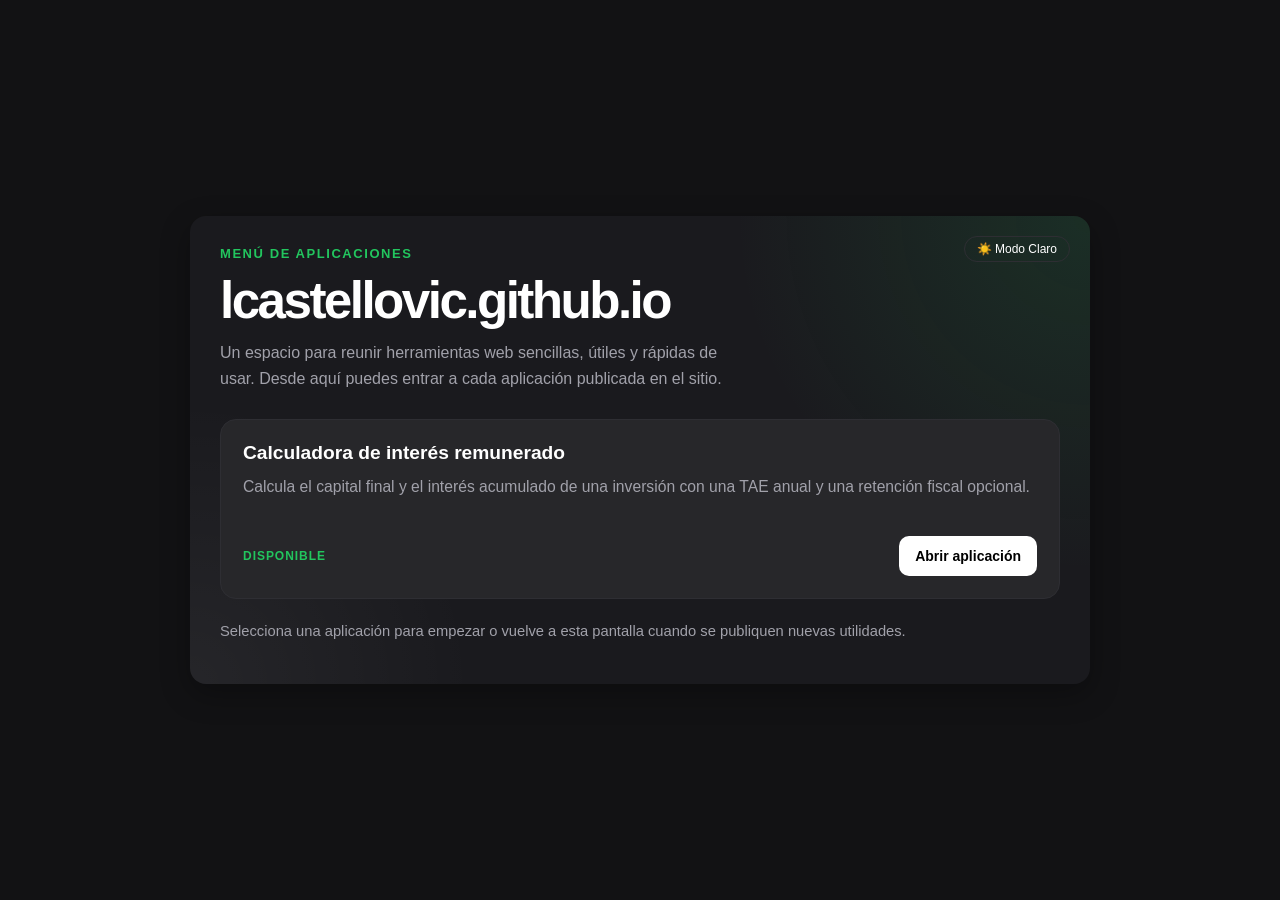
<file: index.html>
<!DOCTYPE html>
<html lang="es">

<head>
    <meta charset="UTF-8">
    <meta name="viewport" content="width=device-width, initial-scale=1.0">
    <link rel="icon" type="image/x-icon" href="favicon.ico">
    <title>LCV Apps | Aplicaciones</title>
    <link rel="stylesheet" href="styles.css">
    <style>
        body {
            align-items: center;
        }

        .container {
            max-width: 900px;
        }

        .hero {
            position: relative;
            z-index: 1;
            display: grid;
            gap: 14px;
            margin-bottom: 28px;
        }

        .eyebrow {
            color: var(--accent-green);
            font-size: 13px;
            font-weight: 700;
            letter-spacing: 0.12em;
            text-transform: uppercase;
        }

        h1 {
            margin: 0;
            font-size: clamp(2rem, 4vw, 3.2rem);
            line-height: 1;
            letter-spacing: -0.05em;
        }

        .subtitle {
            margin: 0;
            max-width: 58ch;
            color: var(--text-muted);
            font-size: 1rem;
            line-height: 1.6;
        }

        .apps-grid {
            position: relative;
            z-index: 1;
            display: grid;
            grid-template-columns: repeat(auto-fit, minmax(280px, 1fr));
            gap: 16px;
            margin-top: 24px;
        }

        .app-card {
            background: var(--card-bg);
            border: 1px solid var(--border-color);
            border-radius: 16px;
            padding: 22px;
            min-height: 180px;
            display: flex;
            flex-direction: column;
            justify-content: space-between;
            transition: transform 0.2s ease, background-color 0.2s ease, border-color 0.2s ease;
        }

        .app-card:hover {
            transform: translateY(-3px);
            background: var(--card-hover);
            border-color: rgba(34, 197, 94, 0.35);
        }

        .app-card h2 {
            margin: 0 0 10px 0;
            font-size: 1.2rem;
        }

        .app-card p {
            margin: 0;
            color: var(--text-muted);
            line-height: 1.6;
            font-size: 0.98rem;
        }

        .card-footer {
            display: flex;
            align-items: center;
            justify-content: space-between;
            gap: 12px;
            margin-top: 18px;
        }

        .status {
            font-size: 12px;
            color: var(--accent-green);
            font-weight: 700;
            letter-spacing: 0.08em;
            text-transform: uppercase;
        }

        .btn-link {
            display: inline-flex;
            align-items: center;
            justify-content: center;
            gap: 8px;
            text-decoration: none;
            background-color: var(--btn-bg);
            color: var(--btn-text);
            border: none;
            padding: 12px 16px;
            font-size: 14px;
            font-weight: 700;
            border-radius: 10px;
            transition: background-color 0.2s, transform 0.2s;
            white-space: nowrap;
        }

        .btn-link:hover {
            background-color: var(--btn-hover);
            transform: translateY(-1px);
        }

        .footer-note {
            position: relative;
            z-index: 1;
            margin-top: 24px;
            color: var(--text-muted);
            font-size: 0.92rem;
        }

        @media (max-width: 640px) {
            .card-footer {
                flex-direction: column;
                align-items: flex-start;
            }

            .btn-link {
                width: 100%;
            }
        }
    </style>
</head>

<body>
    <div class="container">
        <button class="theme-toggle" onclick="toggleTheme()" id="themeBtn">☀️ Modo Claro</button>

        <section class="hero">
            <span class="eyebrow">Menú de aplicaciones</span>
            <h1>lcastellovic.github.io</h1>
            <p class="subtitle">Un espacio para reunir herramientas web sencillas, útiles y rápidas de usar. Desde aquí
                puedes entrar a cada aplicación publicada en el sitio.</p>
        </section>

        <section class="apps-grid" aria-label="Aplicaciones disponibles">
            <article class="app-card">
                <div>
                    <h2>Calculadora de interés remunerado</h2>
                    <p>Calcula el capital final y el interés acumulado de una inversión con una TAE anual y una
                        retención fiscal opcional.</p>
                </div>
                <div class="card-footer">
                    <span class="status">Disponible</span>
                    <a class="btn-link" href="Calculadora_interes_remunerado.html">Abrir aplicación</a>
                </div>
            </article>
        </section>

        <p class="footer-note">Selecciona una aplicación para empezar o vuelve a esta pantalla cuando se publiquen
            nuevas
            utilidades.</p>
    </div>

    <script>
        function toggleTheme() {
            const body = document.body;
            const btn = document.getElementById('themeBtn');
            body.classList.toggle('light-mode');

            if (body.classList.contains('light-mode')) {
                btn.innerText = "🌙 Modo Oscuro";
            } else {
                btn.innerText = "☀️ Modo Claro";
            }
        }
    </script>
</body>

</html>
</file>
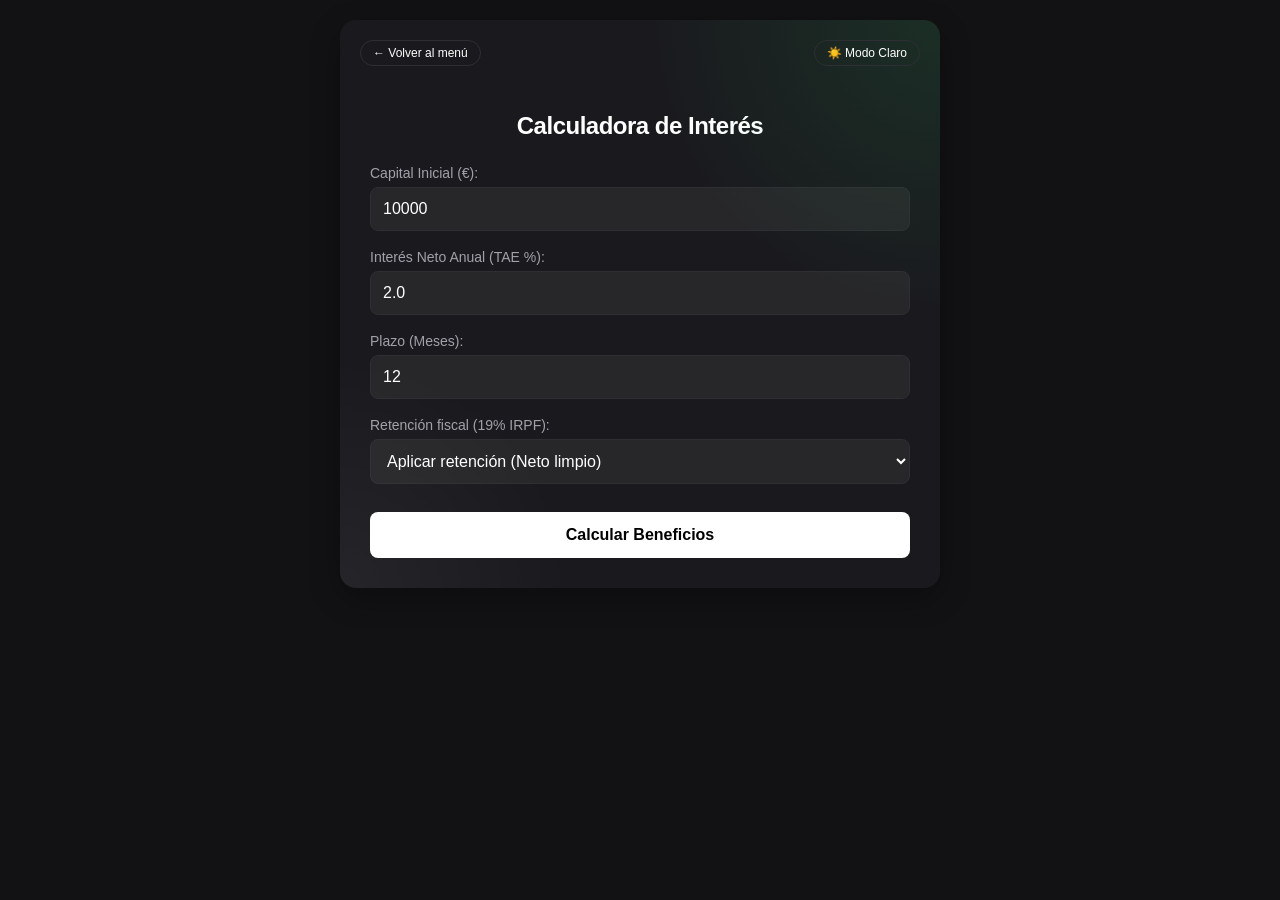
<file: Calculadora_interes_remunerado.html>
<!DOCTYPE html>
<html lang="es">

<head>
    <meta charset="UTF-8">
    <meta name="viewport" content="width=device-width, initial-scale=1.0">
    <title>Calculadora de Interés Compuesto</title>
    <link rel="stylesheet" href="styles.css">
    <style>
        body {
            justify-content: center;
            align-items: flex-start;
        }

        .container {
            max-width: 600px;
            width: 100%;
            padding-top: 72px;
        }

        .back-link {
            left: 20px;
            text-decoration: none;
        }

        h2 {
            text-align: center;
            margin-bottom: 25px;
            font-weight: 700;
            letter-spacing: -0.5px;
        }

        .input-group {
            margin-bottom: 18px;
        }

        label {
            display: block;
            margin-bottom: 6px;
            font-weight: 500;
            font-size: 14px;
            color: var(--text-muted);
        }

        input,
        select {
            width: 100%;
            padding: 12px;
            background-color: var(--input-bg);
            border: 1px solid var(--border-color);
            color: var(--text-main);
            border-radius: 8px;
            box-sizing: border-box;
            font-size: 16px;
            transition: border-color 0.2s;
        }

        input:focus,
        select:focus {
            outline: none;
            border-color: var(--text-muted);
        }

        button.btn-calc {
            width: 100%;
            background-color: var(--btn-bg);
            color: var(--btn-text);
            border: none;
            padding: 14px;
            font-size: 16px;
            font-weight: 600;
            border-radius: 8px;
            cursor: pointer;
            margin-top: 10px;
            transition: background-color 0.2s;
        }

        button.btn-calc:hover {
            background-color: var(--btn-hover);
        }

        .results {
            margin-top: 25px;
            padding: 20px;
            background-color: var(--input-bg);
            border-radius: 10px;
            border-left: 4px solid var(--accent-green);
        }

        .results p {
            margin: 8px 0;
            font-size: 16px;
        }

        .highlight {
            font-weight: 700;
            font-size: 20px;
            color: var(--accent-green);
        }

        table {
            width: 100%;
            border-collapse: collapse;
            margin-top: 25px;
            font-size: 14px;
        }

        th,
        td {
            padding: 12px;
            text-align: left;
            border-bottom: 1px solid var(--border-color);
        }

        th {
            background-color: var(--table-header);
            color: var(--text-muted);
            font-weight: 600;
        }

        td {
            color: var(--text-main);
        }

        .table-wrap {
            position: relative;
            z-index: 1;
        }

        @media (max-width: 640px) {
            .container {
                padding-top: 68px;
            }
        }
    </style>
</head>

<body>

    <div class="container">
        <a class="back-link" href="index.html">← Volver al menú</a>
        <button class="theme-toggle" onclick="toggleTheme()" id="themeBtn">☀️ Modo Claro</button>
        <h2>Calculadora de Interés</h2>

        <div class="input-group">
            <label for="capital">Capital Inicial (€):</label>
            <input type="number" id="capital" value="10000" step="100">
        </div>

        <div class="input-group">
            <label for="interes">Interés Neto Anual (TAE %):</label>
            <input type="number" id="interes" value="2.0" step="0.01">
        </div>

        <div class="input-group">
            <label for="meses">Plazo (Meses):</label>
            <input type="number" id="meses" value="12" min="1">
        </div>

        <div class="input-group">
            <label for="impuestos">Retención fiscal (19% IRPF):</label>
            <select id="impuestos">
                <option value="si">Aplicar retención (Neto limpio)</option>
                <option value="no">Sin retención (Bruto)</option>
            </select>
        </div>

        <button class="btn-calc" onclick="calcularInteres()">Calcular Beneficios</button>

        <div class="results" id="resultado-resumen" style="display:none;">
            <p>Capital Final: <span id="res-final" class="highlight">0.00 €</span></p>
            <p>Total Intereses Ganados: <span id="res-beneficios" style="font-weight:600;">0.00 €</span></p>
        </div>

        <div class="table-wrap">
            <table id="tabla-meses" style="display:none;">
                <thead>
                    <tr>
                        <th>Mes</th>
                        <th>Saldo Inicial</th>
                        <th>Interés Ganado</th>
                        <th>Saldo Final</th>
                    </tr>
                </thead>
                <tbody id="tabla-cuerpo">
                    <!-- Dinámico -->
                </tbody>
            </table>
        </div>
    </div>

    <script>
        // Función para cambiar entre modo oscuro y claro
        function toggleTheme() {
            const body = document.body;
            const btn = document.getElementById('themeBtn');
            body.classList.toggle('light-mode');

            if (body.classList.contains('light-mode')) {
                btn.innerText = "🌙 Modo Oscuro";
            } else {
                btn.innerText = "☀️ Modo Claro";
            }
        }

        // Lógica de cálculo financiero
        function calcularInteres() {
            let capitalInicial = parseFloat(document.getElementById('capital').value);
            let tae = parseFloat(document.getElementById('interes').value) / 100;
            let meses = parseInt(document.getElementById('meses').value);
            let aplicarImpuestos = document.getElementById('impuestos').value === 'si';

            if (isNaN(capitalInicial) || isNaN(tae) || isNaN(meses) || meses <= 0) {
                alert("Por favor, introduce valores válidos.");
                return;
            }

            // Interés mensual compuesto equivalente
            let tasaMensual = Math.pow(1 + tae, 1 / 12) - 1;
            let saldoActual = capitalInicial;
            let totalInteresGanado = 0;

            let cuerpoTabla = document.getElementById('tabla-cuerpo');
            cuerpoTabla.innerHTML = "";

            for (let i = 1; i <= meses; i++) {
                let saldoInicialMes = saldoActual;
                let interesMesBruto = saldoInicialMes * tasaMensual;
                let interesMesEfectivo = aplicarImpuestos ? interesMesBruto * 0.81 : interesMesBruto;

                saldoActual += interesMesEfectivo;
                totalInteresGanado += interesMesEfectivo;

                let fila = `<tr>
            <td>Mes ${i}</td>
            <td>${saldoInicialMes.toLocaleString('es-ES', { minimumFractionDigits: 2, maximumFractionDigits: 2 })} €</td>
            <td style="color: var(--accent-green)">+${interesMesEfectivo.toLocaleString('es-ES', { minimumFractionDigits: 2, maximumFractionDigits: 2 })} €</td>
            <td><strong>${saldoActual.toLocaleString('es-ES', { minimumFractionDigits: 2, maximumFractionDigits: 2 })} €</strong></td>
        </tr>`;
                cuerpoTabla.innerHTML += fila;
            }

            // Actualizar textos finales formateados con separadores de miles estilo ES
            document.getElementById('res-final').innerText = saldoActual.toLocaleString('es-ES', { minimumFractionDigits: 2, maximumFractionDigits: 2 }) + " €";
            document.getElementById('res-beneficios').innerText = totalInteresGanado.toLocaleString('es-ES', { minimumFractionDigits: 2, maximumFractionDigits: 2 }) + " €";

            document.getElementById('resultado-resumen').style.display = "block";
            document.getElementById('tabla-meses').style.display = "table";
        }
    </script>

</body>

</html>
</file>
<file: styles.css>
:root {
    --bg-body: #121214;
    --bg-container: #1a1a1e;
    --text-main: #ffffff;
    --text-muted: #a1a1aa;
    --border-color: #2e2e33;
    --btn-bg: #ffffff;
    --btn-text: #000000;
    --btn-hover: #e4e4e7;
    --accent-green: #22c55e;
    --card-bg: #27272a;
    --card-hover: #2f2f35;
    --input-bg: #27272a;
    --table-header: #27272a;
}

.light-mode {
    --bg-body: #f4f7f6;
    --bg-container: #ffffff;
    --text-main: #111111;
    --text-muted: #71717a;
    --border-color: #e4e4e7;
    --btn-bg: #000000;
    --btn-text: #ffffff;
    --btn-hover: #27272a;
    --accent-green: #16a34a;
    --card-bg: #f4f4f5;
    --card-hover: #e9e9ee;
    --input-bg: #ffffff;
    --table-header: #f4f4f5;
}

* {
    box-sizing: border-box;
}

body {
    font-family: '-apple-system', BlinkMacSystemFont, 'Segoe UI', Roboto, Helvetica, Arial, sans-serif;
    background-color: var(--bg-body);
    color: var(--text-main);
    margin: 0;
    min-height: 100vh;
    padding: 20px;
    display: flex;
    justify-content: center;
    transition: background-color 0.3s, color 0.3s;
}

.container {
    background-color: var(--bg-container);
    padding: 30px;
    border-radius: 16px;
    box-shadow: 0 10px 30px rgba(0, 0, 0, 0.3);
    width: 100%;
    position: relative;
    transition: background-color 0.3s;
    overflow: hidden;
}

.container::before {
    content: '';
    position: absolute;
    inset: 0;
    z-index: 0;
    background: radial-gradient(circle at top right, rgba(34, 197, 94, 0.12), transparent 35%),
        radial-gradient(circle at bottom left, rgba(255, 255, 255, 0.05), transparent 28%);
    pointer-events: none;
}

.theme-toggle,
.back-link {
    position: absolute;
    background: none;
    border: 1px solid var(--border-color);
    color: var(--text-main);
    padding: 6px 12px;
    font-size: 12px;
    border-radius: 20px;
    cursor: pointer;
    width: auto;
    margin: 0;
    z-index: 2;
    pointer-events: auto;
    transition: background-color 0.2s, border-color 0.2s, transform 0.2s;
    text-decoration: none;
    display: inline-flex;
    align-items: center;
    justify-content: center;
    line-height: 1;
}

.theme-toggle:hover,
.back-link:hover {
    background-color: var(--card-bg);
    border-color: var(--text-muted);
    transform: translateY(-1px);
}

.theme-toggle {
    top: 20px;
    right: 20px;
}

.back-link {
    top: 20px;
    left: 20px;
}

@media (max-width: 640px) {
    body {
        padding: 14px;
    }

    .container {
        padding: 24px;
    }

    .theme-toggle {
        top: 16px;
        right: 16px;
    }

    .back-link {
        top: 16px;
        left: 16px;
    }
}
</file>
